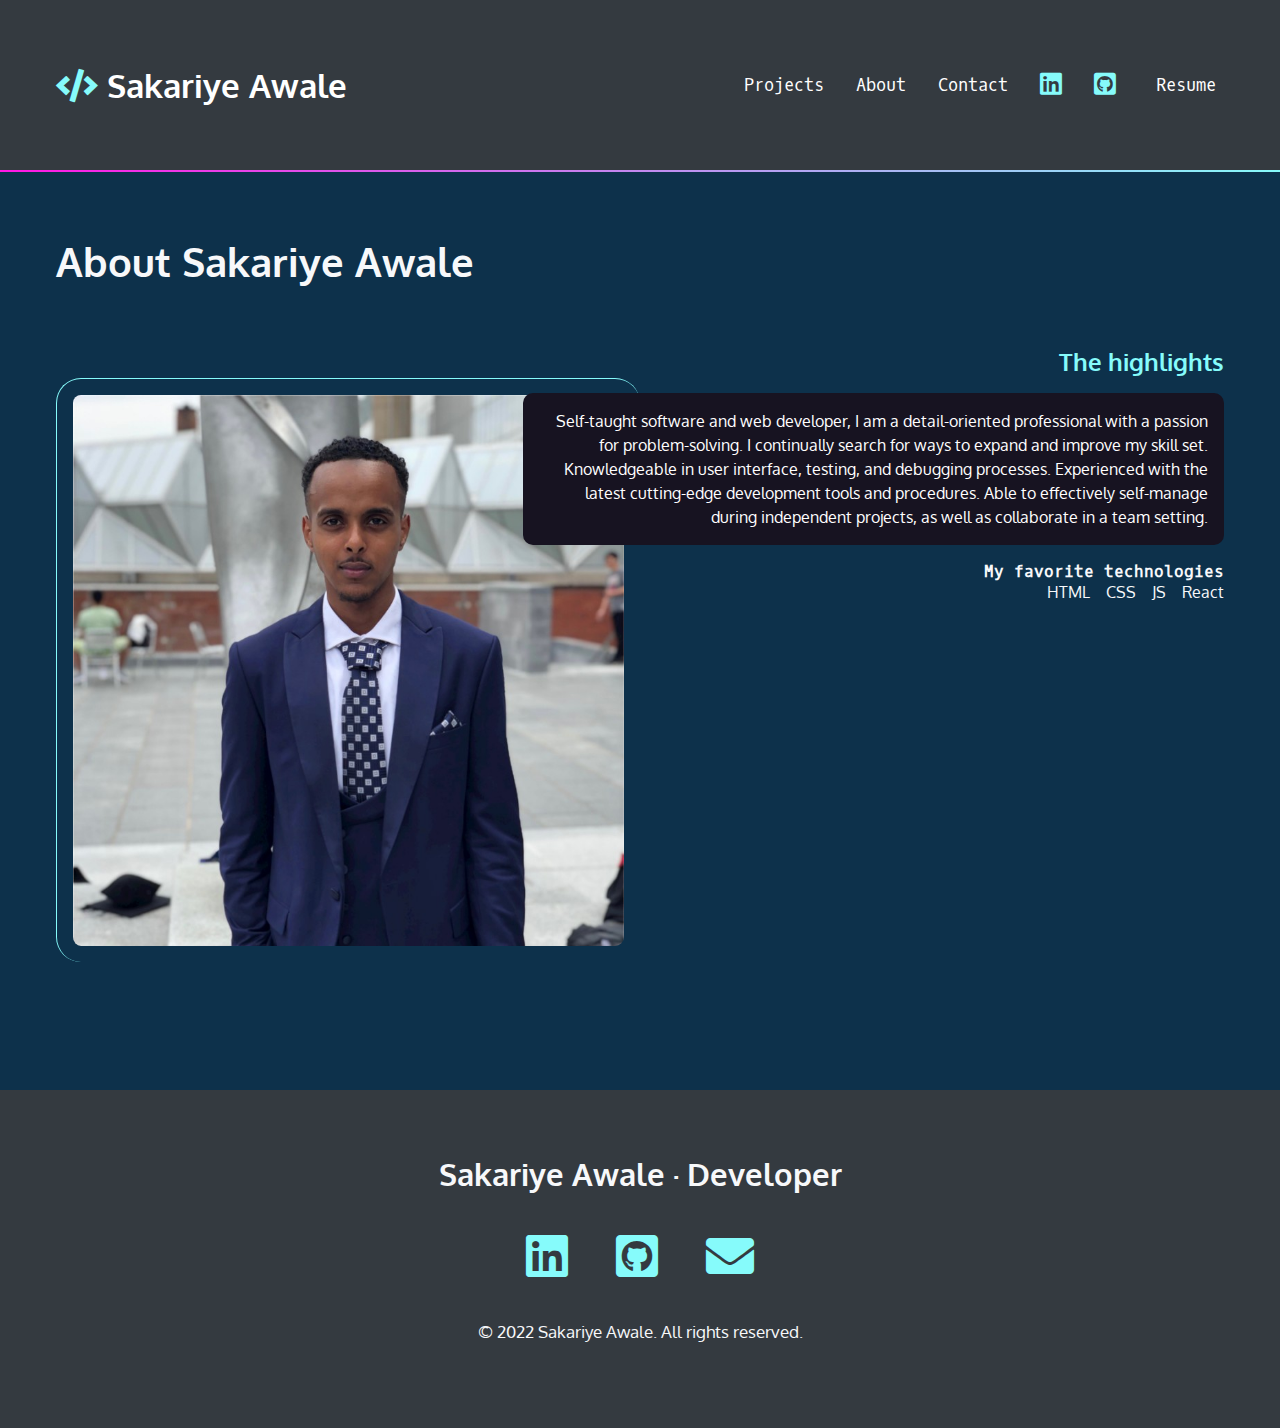
<file: about.html>
<!DOCTYPE html>
<html lang="en">
<head>
    <meta charset="UTF-8">
    <meta http-equiv="X-UA-Compatible" content="IE=edge">
    <meta name="viewport" content="width=device-width, initial-scale=1.0">
    <title>About</title>
    <link rel="stylesheet" href="index2.css">
    <link rel="preconnect" href="https://fonts.googleapis.com" />
    <link rel="preconnect" href="https://fonts.gstatic.com" crossorigin />
    <link href="https://fonts.googleapis.com/css2?family=Oxygen&family=Oxygen+Mono&display=swap" rel="stylesheet" />
    <link href="https://cdnjs.cloudflare.com/ajax/libs/font-awesome/5.15.4/css/all.min.css" rel="stylesheet" />
</head>
<body>
   
    <nav>
        <ul>
            <li>
                <h1>
                    <a href="index.html"><span class="fas fa-code" aria-hidden="true"></span> Sakariye Awale</a
            >
          </h1>
        </li>
        <li><a href="index.html#projects">Projects</a></li>
            <li><a href="about.html">About</a></li>
            <li><a href="index.html#contact">Contact</a></li>
            <li>
                <a href="https://www.linkedin.com/in/sakariye-awale-284990134/" target="_blank">
                    <span class="fab fa-linkedin" aria-hidden="true"></span>
                    <span class="sr-only">LinkedIn</span>
                </a>
            </li>
            <li>
                <a href="https://github.com/sak45" target="_blank">
                    <span class="fab fa-github-square" aria-hidden="true"></span>
                    <span class="sr-only">Github</span>
                </a>
            </li>
            <li>
                <a href="file:///C:/Users/sakar/OneDrive/Documents/coding%20vs/sak-cv4.pdf" target="_blank" class="button">Resume</a
          >
        </li>
      </ul>
    </nav>

    <div class="gradient"></div>

    <div class="section-blue">
        <section id="projects">
          <h2>About Sakariye Awale</h2>
          <article>
            <div class="text">
              <h3>The highlights</h3>
              <p class="blackbox">Self-taught software and web developer, I am a detail-oriented 
                professional with a passion for problem-solving. I continually search 
                for ways to expand and improve my skill set. Knowledgeable in 
                user interface, testing, and debugging processes. Experienced with 
                the latest cutting-edge development tools and procedures. Able 
                to effectively self-manage during independent projects, as well as 
                collaborate in a team setting.</p>
              <h4>My favorite technologies</h4>
              <ul>
                <li>HTML</li>
                <li>CSS</li>
                <li>JS</li>
                <li>React</li>
              </ul>
            </div>
            <img src="sak.jpg" alt="Screenshot of the Wall of Wonder." />
          </article>
        </section>
      </div>


    <footer>
        <h2>Sakariye Awale &middot; Developer</h2>
        <ul>
            <li>
                <a href="https://www.linkedin.com/in/sakariye-awale-284990134/" target="_blank">
                    <span class="fab fa-linkedin" aria-hidden="true"></span>
                     <span class="sr-only">LinkedIn</span>
                </a>
            </li>
            <li>
                <a href="https://github.com/sak45" target="_blank">
                    <span class="fab fa-github-square" aria-hidden="true"></span>
                    <span class="sr-only">Github</span>
                </a>
            </li>
            <li>
                <a href="mailto:sak.awale22gmail.com">
                    <span class="fas fa-envelope" aria-hidden="true"></span>
                    <span class="sr-only">Email</span>
                </a>
            </li>
        </ul>
        <p><small>&copy; 2022 Sakariye Awale. All rights reserved.</small></p>
    </footer>


</body>
</html>
</file>
<file: index2.css>
:root {
    --black: #171321;
    --dkblue: #0d314b;
    --plum: #4b0d49;
    --hotmag: #ff17e4;
    --magenta: #e310cb;
    --aqua: #86fbfb;
    --white: #f7f8fa;
    --font-size: 1.3rem;
    --mono: "Oxygen mono", monospace;
    --sans: Oxygen, sans-serif;
}


/* border box model: https://css-tricks.com/box-sizing/ */

html {
    box-sizing: border-box;
}

*,
*::before,
*::after {
    box-sizing: inherit;
}


/* generic styles for the page */

body {
    padding: 0;
    margin: 0;
    font-family: var(--sans);
    background-color: #343A40;
    color: var(--white);
    font-size: var(--font-size);
}

h1,
h2,
h3 {
    margin: 0;
}

a {
    color: var(--aqua);
}

a:hover {
    color: var(--white);
    text-decoration: none;
}
img {
  width: 100%;
}


/* background color divs */

.section-plum {
    background-color: 343A40;
}
.section-blue {
    background-color: var(--dkblue);
}

.gradient {
    background: linear-gradient(90deg, rgba(255, 23, 228, 1) 0%, rgba(134, 251, 251, 1) 100%);
    height: 2px;
}


/* intro styles */

#intro {
    padding: 4rem 1rem 10rem 1rem;
    padding-bottom: 10rem;
    max-width: 1200px;
    margin: 0 auto;
}

#intro p {
    font-size: 1rem;
    line-height: 1.5;
}

#intro .name {
    font-family: var(--mono);
    font-size: 1rem;
}

.name span {
    font-family: var(--sans);
    font-size: 4rem;
    color: var(--aqua);
    display: block;
    font-weight: 300;
}

#intro h2 {
    font-size: 4rem;
}


/* contact section */

#contact {
    width: 400px;
    text-align: center;
    margin: 0 auto;
    padding: 4rem 0;
}

#contact p:last-child {
    margin-top: 3rem;
}


/* navigation */

nav {
    font-family: var(--mono);
    font-size: 80%;
    padding: 4rem 1rem;
}

nav h1 a {
    font-family: var(--sans);
}

nav ul {
    margin: 0;
    padding: 0;
    list-style-type: none;
    display: flex;
    flex-flow: row wrap;
    justify-content: center;
    align-items: center;
    gap: 2rem;
}

nav li:first-child {
    flex-basis: 100%;
    text-align: center;
}

nav [class*="fa-"] {
    font-size: 150%;
    color: var(--aqua);
}

nav h1 [class*="fa-"] {
    font-size: 100%;
    color: var(--aqua);
}

nav a {
    color: white;
    text-decoration: none;
    display: block;
}

nav a:hover,
nav [class*="fa-"]:hover {
    color: white;
}

.button {
    background-color: 212529;
    color: white;
    padding: 0.5rem;
    border-radius: 5px;
    text-decoration: none;
    font-family: var(--mono);
}

.button:hover {
    color: black;
    background-color: var(--aqua);
}

/* projects section */
#projects {
  padding: 4rem 1rem;
}
#projects h2 {
    font-size: 2.5rem;
    margin-bottom: calc(2.5rem * 1.5);
}
#projects h3 {
    color: var(--aqua);
}

#projects h4 {
  font-size: 1rem;
  font-family: var(--mono);
  margin: 0;
}
.blackbox {
    padding: 1rem;
    border-radius: 10px;
    color: white;
    background-color: var(--black);
    font-size: 1rem;
    line-height: 1.5;
}
#projects ul {
    list-style-type: none;
    padding: 0;
    margin: 0;
    display: flex;
    flex-flow: row wrap;
    justify-content: flex-start;
    gap: 1rem;
    font-size: 1rem;
}
#projects img {
    margin: 2rem 0 4rem 0;
    padding: 1rem;
    border-left: 1px solid var(--aqua);
    border-top: 1px solid var(--aqua);
    border-radius: 25px;
}
/* footer section */

footer {
    text-align: center;
    padding: 4rem 0;
}

footer ul {
    list-style-type: none;
    padding: 0;
    margin: 2rem 0;
    display: flex;
    flex-flow: row wrap;
    justify-content: center;
    gap: 3rem;
    font-size: 3rem;
}
@media (min-width: 800px) {
  article {
    display: grid;
    grid-template-columns: repeat(10, 1fr);
  }

  #projects {
    max-width: 1200px;
    margin: 0 auto;
  }

  #projects img {
    grid-column: 1/6;
    grid-row: 1/2;
  }
  .text {
    grid-column: 5/11;
    grid-row: 1/2;
    order: 2;
    text-align: right;
  }
  #projects ul {
    justify-content: flex-end;
  }
  #projects .reverse .text {
    grid-column: 1/7;
    order: 2;
    text-align: left;
  }
  #projects .reverse img {
    grid-column: 6/11;
    grid-row: 1/2;
  }
  #projects .reverse ul {
    justify-content: flex-start;
  }
  
}
@media (min-width: 850px) {
    nav {
        max-width: 1200px;
        margin: 0 auto;
    }
    nav li:first-child {
        flex-basis: auto;
        text-align: left;
        margin-right: auto;
    }
}
</file>
